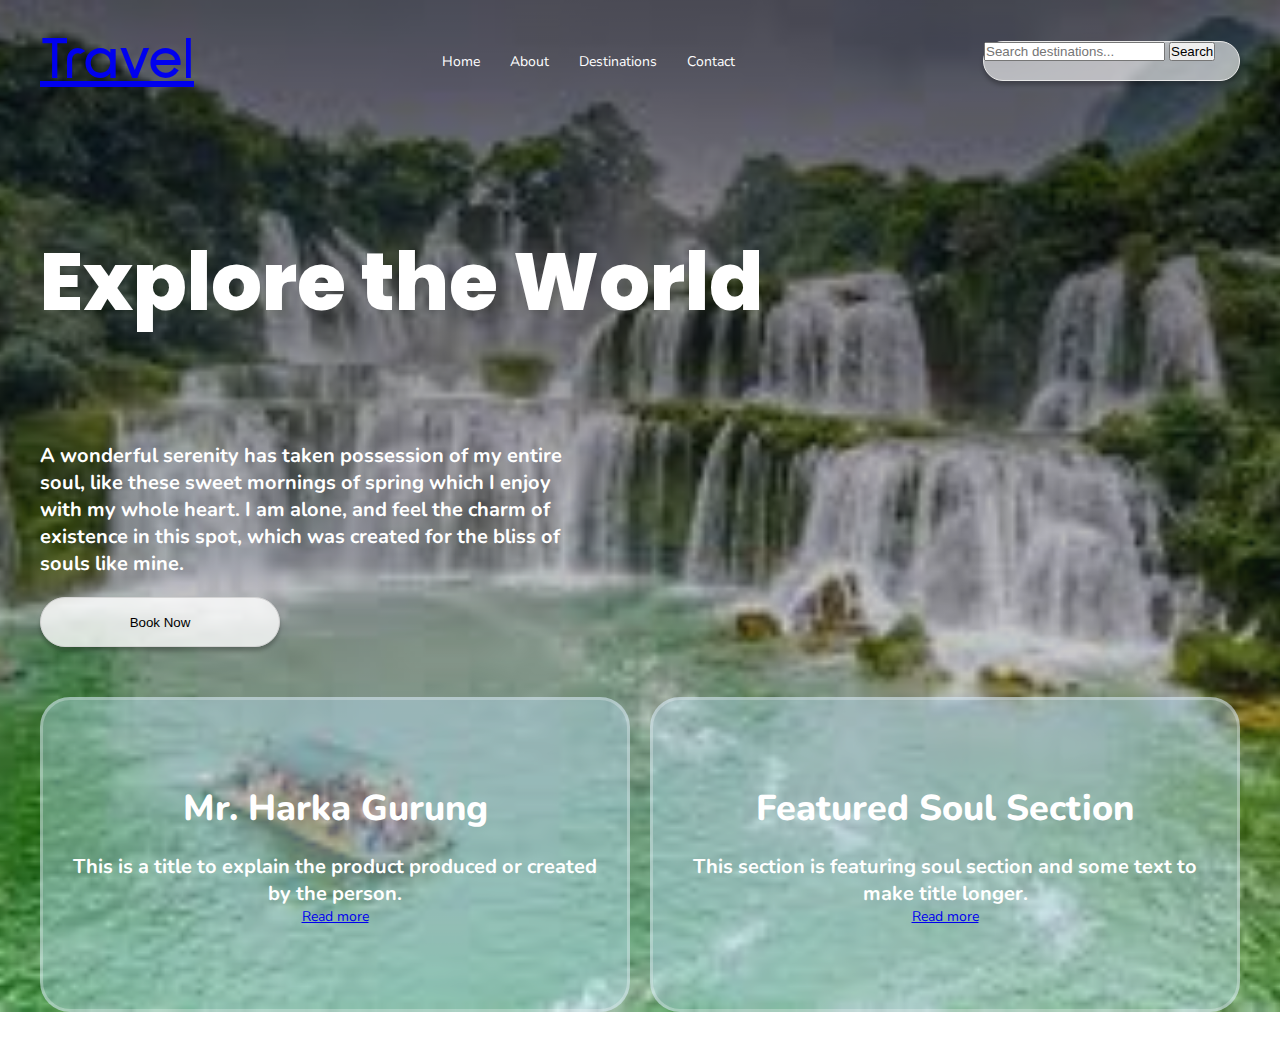
<file: blog.html>
<!DOCTYPE html>
<html lang="en">
<head>
    <meta charset="UTF-8">
    <meta name="viewport" content="width=device-width, initial-scale=1.0">
    <title>Travel</title>
    <link href="https://fonts.googleapis.com/css2?family=Nunito:wght@400;600;800&family=Sulphur+Point:wght@400;700&family=Poppins:wght@400;600;800&display=swap" rel="stylesheet">
    <link href="main.css" rel="stylesheet">
</head>

<body>
    <div class="container">
        <div class="background-image1"></div>
        <div class="overlay"></div>
        <header class="navbar">
            <div class="logo"><p><a href="index.html">Travel</a></p></div>
            <nav class="nav-links">
                <a href="#home">Home</a>
                <a href="#about">About</a>
                <a href="#destinations">Destinations</a>
                <a href="#contact">Contact</a>
            </nav>
            <div class="search-bar">
                <input type="text" placeholder="Search destinations..." aria-label="Search">
                <button type="submit">Search</button>
            </div>
        </header>
        <main>
            <h1 class="hero-text">Explore the World</h1>
            <p class="sub-text">
                A wonderful serenity has taken possession of my entire soul, like these sweet mornings of spring which I enjoy with my whole heart. I am alone, and feel the charm of existence in this spot, which was created for the bliss of souls like mine.
            </p>
            <button class="book-now-btn">Book Now</button>
            <section class="features">
                <div class="feature-box">
                    <h3>Mr. Harka Gurung</h3>
                    <p>This is a title to explain the product produced or created by the person.</p>
                    <a href="#" class="read-more">Read more</a>
                </div>
                <div class="feature-box">
                    <h3>Featured Soul Section</h3>
                    <p>This section is featuring soul section and some text to make title longer.</p>
                    <a href="#" class="read-more">Read more</a>
                </div>
            </section>
        </main>
    </div>
    <script src="js.js"></script>
</body>
</html>
</file>
<file: main.css>
* {
  box-sizing: border-box;
  margin: 0;
  padding: 0;
}

body {
  font-family: 'Nunito', sans-serif;
  font-size: 14px;
  background: #fff;
  overflow-x: hidden;
}

.container {
  width: 100%;
  max-width: 1400px;
  margin: 0 auto;
  position: relative;
  min-height: 100vh;
}

.background-image {
  width: 100%;
  height: 100%;
  background: url("images/waterfall-water-mist-person.jpg") no-repeat center center/cover;
  opacity: 0.95;
  position: absolute;
  top: 0;
  left: 0;
  z-index: -1;
  background-size: cover;
  background-position: center;
}
.background-image1 {
  width: 100%;
  height: 100%;
  background: url("images/images.jpg") no-repeat center center/cover;
  opacity: 0.95;
  position: absolute;
  top: 0;
  left: 0;
  z-index: -1;
  background-size: cover;
  background-position: center;
}
.overlay {
  width: 100%;
  height: 100%;
  background: linear-gradient(rgba(0, 0, 0, 0.58), rgba(0, 0, 0, 0));
  position: absolute;
  top: 0;
  left: 0;
  z-index: 0;
}

.navbar {
  display: flex;
  justify-content: space-between;
  align-items: center;
  padding: 20px 40px;
  position: relative;
  z-index: 2;
}

.logo {
  color: #fff;
  font-family: 'Sulphur Point', sans-serif;
  font-weight: bold;
  font-size: 60px;
}

.nav-links {
  display: flex;
  gap: 30px;
}

.nav-links span {
  color: #fff;
  font-family: 'Nunito', sans-serif;
  font-weight: 600;
  font-size: 24px;
  cursor: pointer;
}

.search-bar {
  width: 257px;
  height: 40px;
  background: rgba(255, 255, 255, 0.6);
  border-radius: 25px;
  border: 1px solid #e8e8e8;
  box-shadow: 0 4px 4px rgba(0, 0, 0, 0.25);
}

.hero-text {
  color: #fff;
  font-family: 'Poppins', sans-serif;
  font-weight: 800;
  font-size: 80px;
  max-width: 726px;
  margin: 100px 40px;
  position: relative;
  z-index: 2;
}

.sub-text {
  color: #fff;
  font-family: 'Nunito', sans-serif;
  font-weight: bold;
  font-size: 20px;
  max-width: 525px;
  margin: 20px 40px;
  position: relative;
  z-index: 2;
}

.book-now-btn {
  width: 240px;
  height: 50px;
  background: rgba(255, 255, 255, 0.8);
  border-radius: 30px;
  border: 1px solid #d3d3d3;
  box-shadow: 0 4px 4px rgba(0, 0, 0, 0.25);
  display: flex;
  align-items: center;
  justify-content: center;
  margin: 20px 40px;
  position: relative;
  z-index: 2;
  cursor: pointer;
}

.book-now-btn span {
  color: #000;
  font-family: 'Nunito', sans-serif;
  font-weight: 800;
  font-size: 26px;
}

.features {
  display: flex;
  justify-content: space-between;
  margin: 50px 40px;
  gap: 20px;
  position: relative;
  z-index: 2;
  flex-wrap: wrap;
}

.feature-box {
  width: 395px;
  height: 315px;
  background: rgba(187, 223, 249, 0.42);
  border: 3px solid rgba(255, 255, 255, 0.28);
  border-radius: 30px;
  display: flex;
  flex-direction: column;
  justify-content: center;
  align-items: center;
  text-align: center;
  padding: 20px;
  flex: 1 1 300px;
}

.feature-box h3 {
  color: #fff;
  font-family: 'Nunito', sans-serif;
  font-weight: 800;
  font-size: 36px;
  margin-bottom: 20px;
}

.feature-box p {
  color: #fff;
  font-family: 'Nunito', sans-serif;
  font-weight: bold;
  font-size: 20px;
}

@media (max-width: 1024px) {
  .hero-text {
      font-size: 60px;
      max-width: 600px;
  }

  .nav-links {
      gap: 20px;
  }

  .nav-links span {
      font-size: 20px;
  }

  .search-bar {
      width: 200px;
  }

  .features {
      justify-content: center;
  }
}

@media (max-width: 768px) {
  .hero-text {
      font-size: 50px;
      max-width: 90%;
  }

  .logo {
      font-size: 40px;
  }

  .nav-links {
      gap: 15px;
  }

  .nav-links span {
      font-size: 18px;
  }

  .search-bar {
      width: 150px;
      height: 35px;
  }

  .navbar {
      flex-wrap: wrap;
      padding: 15px 20px;
  }

  .features {
      flex-direction: column;
      align-items: center;
  }

  .feature-box {
      width: 100%;
      max-width: 395px;
  }
}

@media (max-width: 480px) {
  .hero-text {
      font-size: 36px;
      margin: 80px 20px;
  }

  .sub-text {
      font-size: 16px;
      margin: 20px;
  }

  .book-now-btn {
      width: 200px;
      margin: 20px;
  }

  .logo {
      font-size: 30px;
  }

  .nav-links {
      gap: 10px;
  }

  .nav-links span {
      font-size: 16px;
  }

  .search-bar {
      width: 120px;
      height: 30px;
  }
}
.nav-links a {
  color: #fff;
  text-decoration: none; /* Loại bỏ gạch chân mặc định của liên kết */
}

.nav-links a:visited {
  color: #fff; /* Đảm bảo liên kết đã nhấp vẫn là màu trắng */
}
</file>
